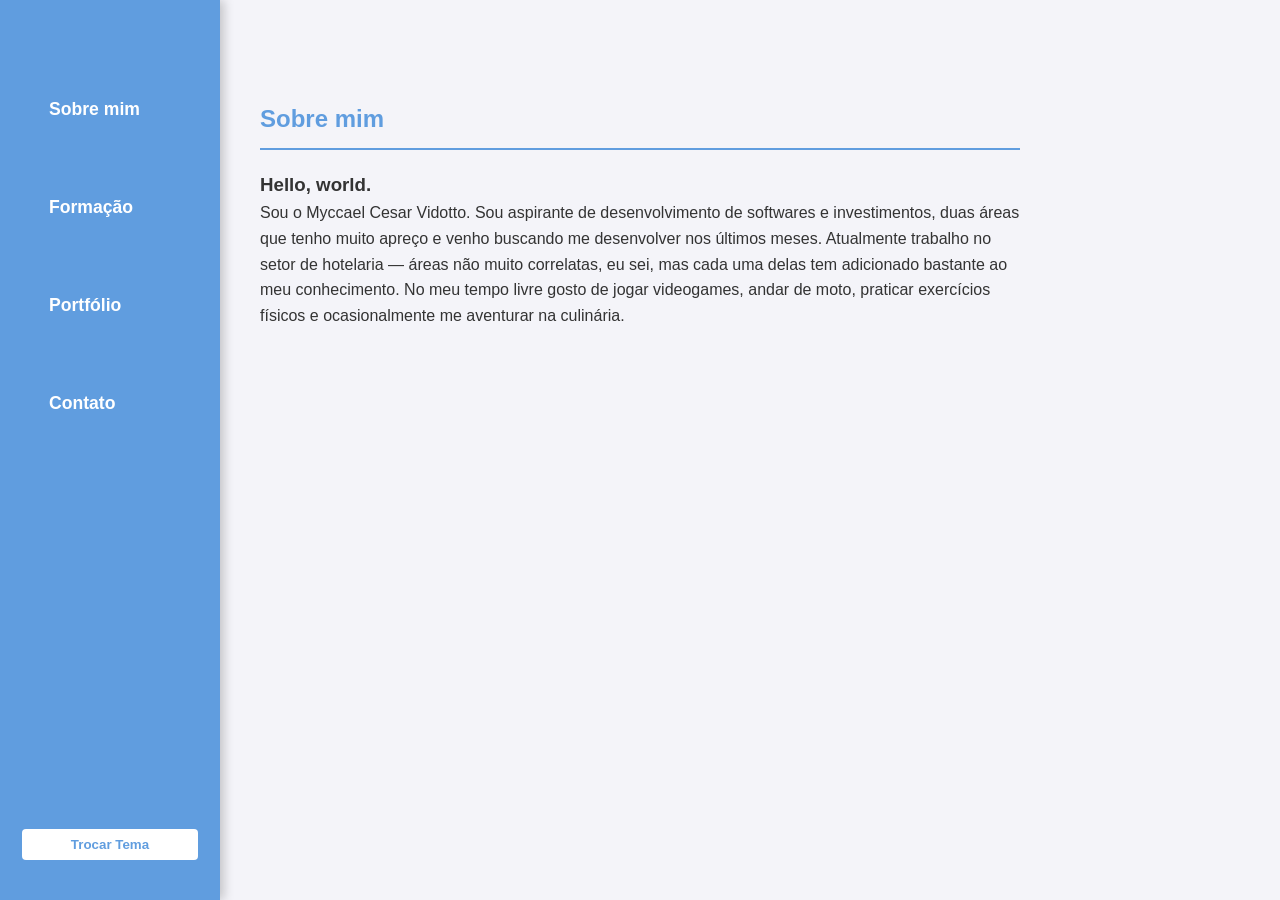
<file: index.html>
<!DOCTYPE html>
<html lang="pt-BR">
<head>
    <meta charset="UTF-8">
    <meta name="viewport" content="width=device-width, initial-scale=1.0">
    <title>Sobre mim - Myccael Cesar Vidotto</title>
    <link rel="stylesheet" href="style.css">
</head>
<body>
    <!-- Menu de Navegação Padrão -->
    <nav>
        <ul>
            <li><a href="index.html">Sobre mim</a></li>
            <li><a href="formacao.html">Formação</a></li>
            <li><a href="portfolio.html">Portfólio</a></li>
            <li><a href="contato.html">Contato</a></li>
        </ul>
        <button onclick="alternarTema()" class="btn-tema">Trocar Tema</button>
    </nav>

    <section id="sobre">
        <h2>Sobre mim</h2>
        <h3>Hello, world.</h3>  
        <p>Sou o Myccael Cesar Vidotto. Sou aspirante de desenvolvimento de softwares e investimentos, duas áreas que tenho muito apreço e venho buscando me desenvolver nos últimos meses. Atualmente trabalho no setor de hotelaria — áreas não muito correlatas, eu sei, mas cada uma delas tem adicionado bastante ao meu conhecimento. No meu tempo livre gosto de jogar videogames, andar de moto, praticar exercícios físicos e ocasionalmente me aventurar na culinária.</p>
    </section>

    <!-- Conexão com o JS -->
    <script src="script.js"></script>
</body>
</html>
</file>
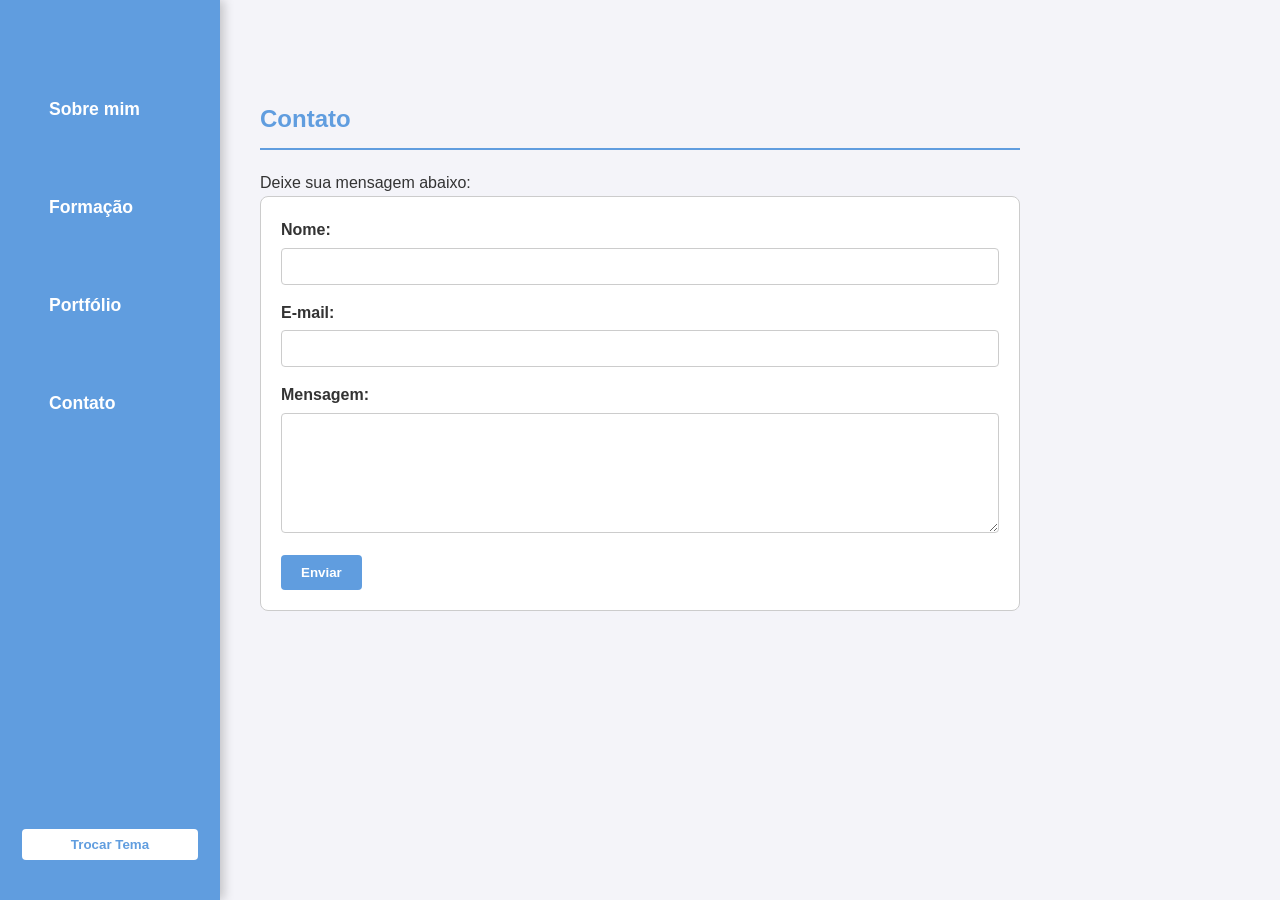
<file: contato.html>
<!DOCTYPE html>
<html lang="pt-BR">
<head>
    <meta charset="UTF-8">
    <meta name="viewport" content="width=device-width, initial-scale=1.0">
    <title>Contato - Myccael Cesar Vidotto</title>
    <link rel="stylesheet" href="style.css">
</head>
<body>
    <nav>
        <ul>
            <li><a href="index.html">Sobre mim</a></li>
            <li><a href="formacao.html">Formação</a></li>
            <li><a href="portfolio.html">Portfólio</a></li>
            <li><a href="contato.html">Contato</a></li>
        </ul>
        <button onclick="alternarTema()" class="btn-tema">Trocar Tema</button>
    </nav>

    <section id="contato">
        <h2>Contato</h2>
        <p>Deixe sua mensagem abaixo:</p>
        <form id="formContato">
            <div>
                <label for="nome">Nome:</label>
                <input type="text" id="nome" name="nome">
            </div>
            <div>
                <label for="email">E-mail:</label>
                <input type="email" id="email" name="email">
            </div>
            <div>
                <label for="mensagem">Mensagem:</label>
                <textarea id="mensagem" name="mensagem"></textarea>
            </div>
            <!-- O botão type="button" não recarrega a página e chama o JS -->
            <button type="button" onclick="simularEnvio()">Enviar</button>
        </form>
    </section>

    <script src="script.js"></script>
</body>
</html>
</file>
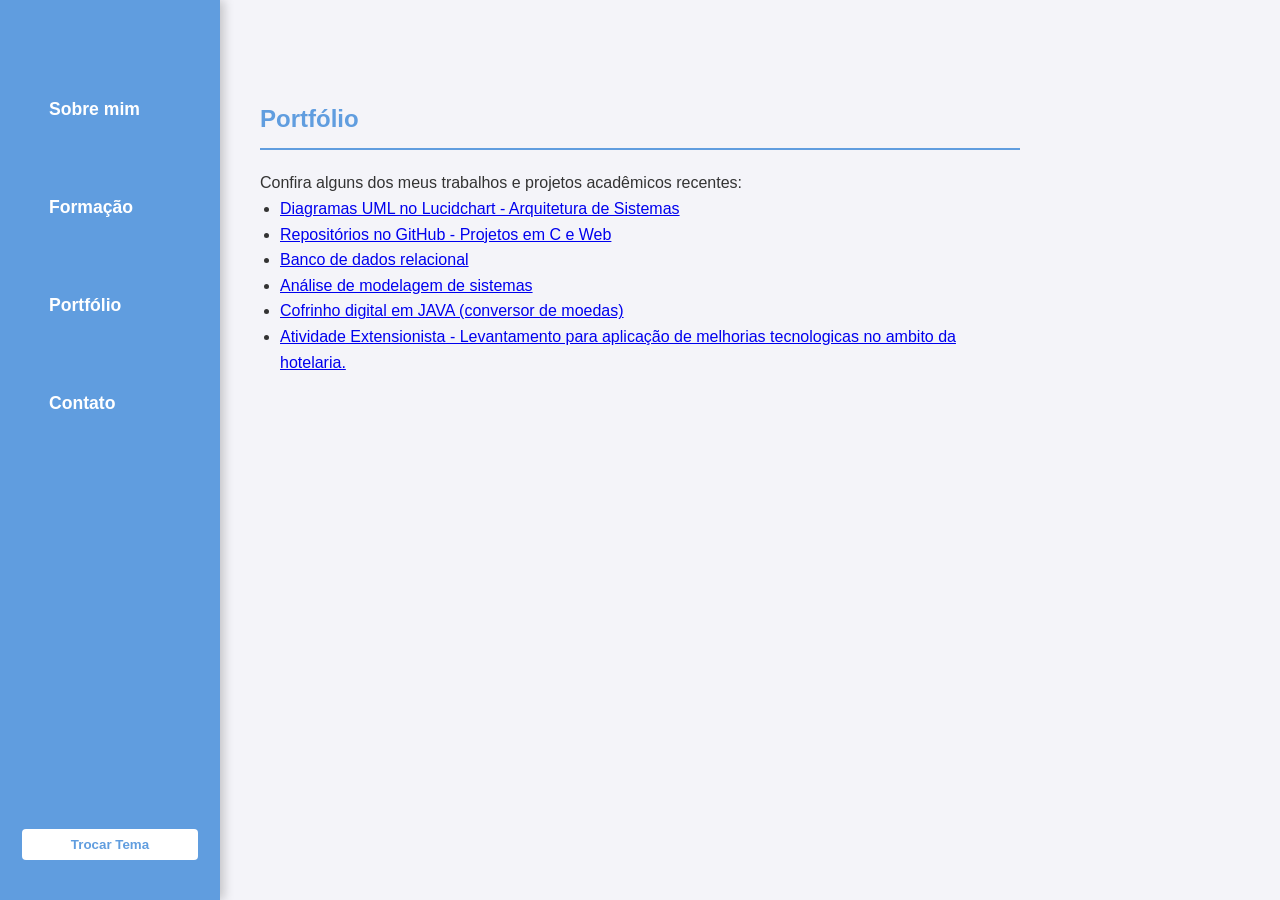
<file: portfolio.html>
<!DOCTYPE html>
<html lang="pt-BR">
<head>
    <meta charset="UTF-8">
    <meta name="viewport" content="width=device-width, initial-scale=1.0">
    <title>Portfólio - Myccael Cesar Vidotto</title>
    <link rel="stylesheet" href="style.css">
</head>
<body>
    <nav>
        <ul>
            <li><a href="index.html">Sobre mim</a></li>
            <li><a href="formacao.html">Formação</a></li>
            <li><a href="portfolio.html">Portfólio</a></li>
            <li><a href="contato.html">Contato</a></li>
        </ul>
        <button onclick="alternarTema()" class="btn-tema">Trocar Tema</button>
    </nav>

    <section id="portfolio">
        <h2>Portfólio</h2>
        <p>Confira alguns dos meus trabalhos e projetos acadêmicos recentes:</p>
        <ul>
            <li><a href="https://github.com/VforVidotto/TrabalhosAcademicos" target="_blank">Diagramas UML no Lucidchart - Arquitetura de Sistemas</a></li>
            <li><a href="https://github.com/VforVidotto/TrabalhosAcademicos" target="_blank">Repositórios no GitHub - Projetos em C e Web</a></li>
            <li><a href="https://github.com/VforVidotto/TrabalhosAcademicos" target="_blank">Banco de dados relacional</a></li>
            <li><a href="https://github.com/VforVidotto/TrabalhosAcademicos" target="_blank">Análise de modelagem de sistemas</a></li>
            <li><a href="https://github.com/VforVidotto/TrabalhosAcademicos" target="_blank">Cofrinho digital em JAVA (conversor de moedas)</a></li>
            <li><a href="https://github.com/VforVidotto/TrabalhosAcademicos" target="_blank">Atividade Extensionista - Levantamento para aplicação de melhorias tecnologicas no ambito da hotelaria.</a></li>
        </ul>
    </section>

    <script src="script.js"></script>
</body>
</html>
</file>
<file: style.css>
/* Variáveis de cores */
:root {
    --cor-fundo: #f4f4f9;
    --cor-texto: #333333;
    --cor-primaria: #609ddf;
    --cor-secundaria: #ffffff;
    --cor-borda: #cccccc;
}

* {
    margin: 0;
    padding: 0;
    box-sizing: border-box;
    font-family: Arial, Helvetica, sans-serif
}

body {
    background-color: var(--cor-fundo);
    color: var(--cor-texto);
    line-height: 1.6;
    transition: background-color 0.3s, color 0.3s;
}

/* =========================================
   MENU LATERAL ESQUERDO (SIDEBAR)
========================================= */
nav {
    background-color: var(--cor-primaria);
    position: fixed;
    top: 0;
    left: 0;
    width: 220px;
    height: 100vh;
    z-index: 1000;
    box-shadow: 4px 0 10px rgba(0,0,0,0.2);
    display: flex;
    flex-direction: column;
    justify-content: left; /* Empurra os itens para o topo da tela */
    padding-top: 60px; /* Dá um espaço elegante no topo */
    overflow-x: hidden;
}

nav ul {
    display: flex;
    flex-direction: column;
    list-style: none;
    width: 100%;
}

nav ul li {
    width: 100%;
}

nav ul li a {
    display: block; /* Transforma a linha inteira numa área clicável */
    color: var(--cor-secundaria);
    text-decoration: none;
    font-weight: bold;
    font-size: 1.1rem;
    padding: 35px 10px; /* Espaçamento interno: 35px em cima/baixo, 10px nas laterais */
    transition: all 0.3s ease;
    border-left: 4px solid transparent; /* Prepara uma borda invisível para a animação */
}

/* Efeito moderno ao passar o mouse sobre os links */
nav ul li a:hover {
    background-color: rgba(250, 250, 250, 0.15); /* Fundo ligeiramente mais claro */
    color: #dfcb78;
    border-left: 4px solid #dfcb78; /* Cria uma barra amarela à esquerda do link */
}

/* Ajuste do botão de tema no final da barra */
.btn-tema {
    position: absolute;
    bottom: 40px;
    left: 50%;
    transform: translateX(-50%); /* Centraliza o botão na parte inferior */
    background-color: var(--cor-secundaria);
    color: var(--cor-primaria);
    border: none;
    padding: 10px 10px;
    cursor: pointer;
    border-radius: 4px;
    font-weight: bold;  
    width: 80%; /* Evita que o botão saia dos limites da barra */
}
   
/* =========================================
   AJUSTE DO CONTEÚDO DAS PÁGINAS
========================================= */
section {
    min-height: 100vh;
    padding: 60px 40px;
    max-width: 900px;
    margin-left: 280px; /* Empurra o conteúdo do site 280px para a direita, dando espaço para a barra lateral de 200px */
}

nav ul {
    display: flex;
    list-style: none;
}

nav ul li {
    margin: 0 15px;
}

nav ul li a {
    color: var(--cor-secundaria);
    text-decoration: none;
    font-weight: bold;
    font-size: 1.1rem;
    transition: color 0.3s;
}

nav ul li a:hover {
    color: #dfcb78;
}

/* Botão de Tema no Menu */
.btn-tema {
    position: absolute;
    right: 20px;
    background-color: var(--cor-secundaria);
    color: var(--cor-primaria);
    border: none;
    padding: 8px 15px;
    cursor: pointer;
    border-radius: 4px;
    font-weight: bold;
}

/* Estrutura das Páginas */
section {
    min-height: 100vh;
    padding: 100px 20px 20px;
    max-width: 800px;
    margin: 0 auto;
}

h2 {
    color: var(--cor-primaria);
    border-bottom: 2px solid var(--cor-primaria);
    padding-bottom: 10px;
    margin-bottom: 20px;
}

ul {
    margin-left: 20px;
    margin-bottom: 20px;
}

/* Formulário de Contato */
form {
    background-color: var(--cor-secundaria);
    padding: 20px;
    border: 1px solid var(--cor-borda);
    border-radius: 8px;
}

form div {
    margin-bottom: 15px;
}

label {
    display: block;
    margin-bottom: 5px;
    font-weight: bold;
}

input, textarea {
    width: 100%;
    padding: 10px;
    border: 1px solid var(--cor-borda);
    border-radius: 4px;
    background-color: var(--cor-secundaria);
    color: var(--cor-texto);
}

textarea {
    resize: vertical;
    height: 120px;
}

form button {
    background-color: var(--cor-primaria);
    color: var(--cor-secundaria);
    border: none;
    padding: 10px 20px;
    border-radius: 4px;
    cursor: pointer;
    font-weight: bold;
}

form button:hover {
    background-color: #004494;
}

/* Classe do Tema Escuro controlada pelo JS */
body.tema-escuro {
    --cor-fundo: #4c4a4a;
    --cor-texto: #f4f4f9;
    --cor-primaria: #599eab;
    --cor-secundaria: #333333;
    --cor-borda: #555555;
}
</file>
